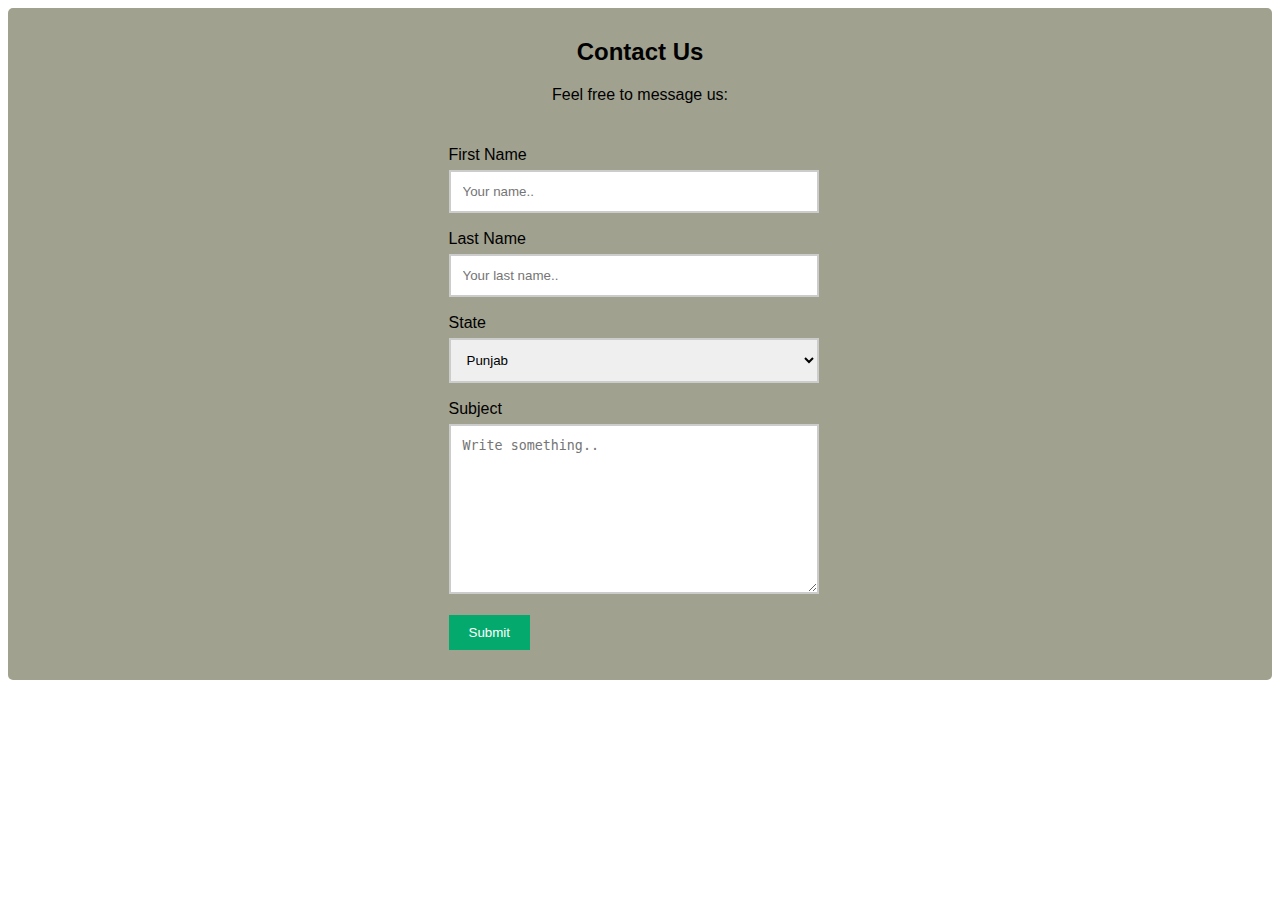
<file: contactus.html>
<!DOCTYPE html>
<html>
<head>
<meta name="viewport" content="width=device-width, initial-scale=1">
<style>
body {
  font-family: Arial, Helvetica, sans-serif;
}

* {
  box-sizing: border-box;
}

input[type=text], select, textarea {
  width: 100%;
  padding: 12px;
  border: 2px solid #ccc;
  margin-top: 6px;
  margin-bottom: 17px;
}

input[type=submit] {
  background-color: #04AA6D;
  color: white;
  padding: 10px 20px;
  border: none;
  cursor: pointer;
}

input[type=submit]:hover {
  background-color: #45a049;
}


.container {
  border-radius: 5px;
  background-color: #a0a18f;
  padding: 10px;
}


.column {
  float: left;
  width: 33%;
  margin-top: 6px;
  padding: 20px;
}

.row:after {
  content: "";
  display: table;
  clear: both;
}
</style>
</head>
<body>


<div class="container">
  <div style="text-align:center">
    <h2>Contact Us</h2>
    <p>Feel free to message us:</p>
  </div>
  <div class="row">
    <div class="column">
    </div>
    <div class="column">
      <form action="#">
        <label for="fname">First Name</label>
        <input type="text" id="fname" name="firstname" placeholder="Your name..">
        <label for="lname">Last Name</label>
        <input type="text" id="lname" name="lastname" placeholder="Your last name..">
        <label for="state">State</label>
        <select id="state" name="state">
          <option value="Punjab">Punjab</option>
          <option value="Uttar Pradesh">Uttar Pradesh</option>
          <option value="Himachal Pradesh">Himachal Pradesh</option>
          <option value="Mumbai">Mumbai</option>
          <option value="New Delhi">New Delhi</option>
        </select>
        <label for="subject">Subject</label>
        <textarea id="subject" name="subject" placeholder="Write something.." style="height:170px"></textarea>
        <input type="submit" value="Submit">
      </form>
    </div>
  </div>
</div>

</body>
</html>
</file>
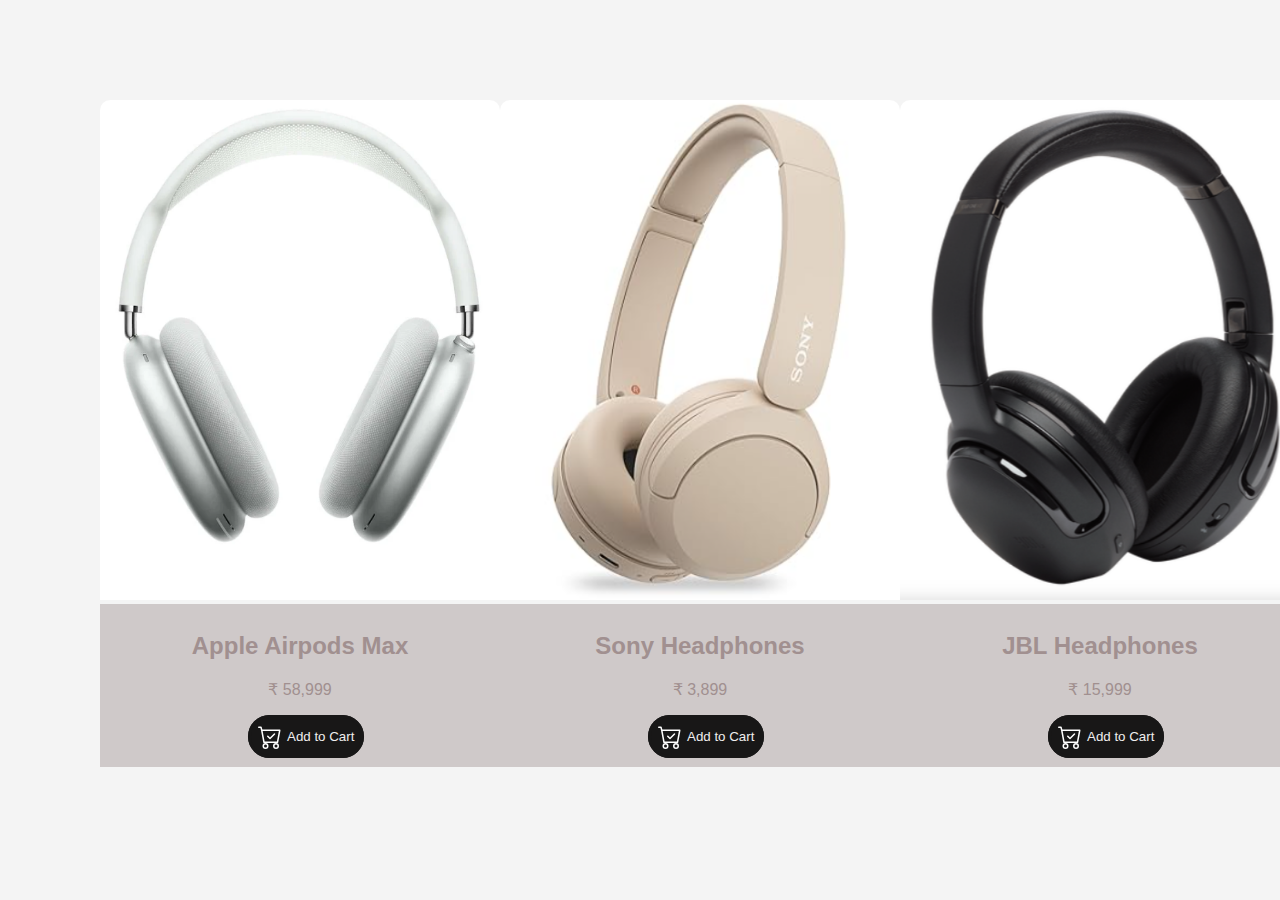
<file: product.html>
<!DOCTYPE html>
<html lang="en">
<head>
    <meta charset="UTF-8">
    <meta name="viewport" content="width=device-width, initial-scale=1.0">
    <title>Image Slider</title>
    <style>
        body {
            font-family: Arial, sans-serif;
            margin: 0;
            padding: 0;
            align-items: center;
            background: #f4f4f4
        }
        
        .slider {
            position: relative;
            width: 500%;
            height: 5%;
            max-width: 200px;
            margin: 100px;
            overflow:visible;
            border-radius: 10px;

        }
        
        .slides {
            display: flex;
            transition: transform 0.5s ease;
        }
        
        .slide {
            min-width: 200%;
            box-sizing: border-box;
            position: relative;
        }
        
        .slide img {
            width: 100%;
            border-radius: 10px 10px 0 0;
        }
        
        .caption {
            background: rgba(170, 158, 158, 0.5);
            color: rgb(161, 144, 144);
            padding: 8px;
            text-align: center;
        }
        
        span2 {
            position: absolute;
            top: 50%;
            transform: translateY(-5000%);
            background: rgba(111, 97, 97, 0.8);
            border: none;
            padding: 1px;
            cursor: pointer;
        }



        .button {
            display: flex;
            justify-content: center;
            align-items: center;
            padding: 1px 10px;
            gap: 5px;
            background-color: #181717;
            outline: 3px #181717 solid;
            outline-offset: -3px;
            border-radius: 30px;
            border: none;
            cursor: pointer;
            margin: 1px;
            margin-left: 140px;
            transition: 400ms;
          }
          
          .button .text {
            color: rgb(240, 238, 238);
            font-weight: 70;
            font-size: 1em;
            transition: 400ms;
          }
          
          .button svg path {
            transition: 400ms;
          }
          
          .button:hover {
            background-color: transparent;
          }
          
          .button:hover .text {
            color: #181717;
          }
          
          .button:hover svg path {
            fill: #181717;
          }
        


        
        .out {
            left: 10px;
        }
        
        .in {
            right: 10px;
        }
    



    </style>
</head>
<body>
    <div class="slider">
        <div class="slides">
            <div class="slide active">
                <img src="Images/apple.png" alt="Apple Airpods Max" height="500">
                <div class="caption">
                    <h2>Apple Airpods Max</h2>
                    <p>&#8377 58,999</p>
                    <button class="button">
                        <svg viewBox="0 0 16 16" class="bi bi-cart-check" height="24" width="24" xmlns="http://www.w3.org/2000/svg" fill="#fff">
                         <path d="M11.354 6.354a.5.5 0 0 0-.708-.708L8 8.293 6.854 7.146a.5.5 0 1 0-.708.708l1.5 1.5a.5.5 0 0 0 .708 0l3-3z"></path>
                         <path d="M.5 1a.5.5 0 0 0 0 1h1.11l.401 1.607 1.498 7.985A.5.5 0 0 0 4 12h1a2 2 0 1 0 0 4 2 2 0 0 0 0-4h7a2 2 0 1 0 0 4 2 2 0 0 0 0-4h1a.5.5 0 0 0 .491-.408l1.5-8A.5.5 0 0 0 14.5 3H2.89l-.405-1.621A.5.5 0 0 0 2 1H.5zm3.915 10L3.102 4h10.796l-1.313 7h-8.17zM6 14a1 1 0 1 1-2 0 1 1 0 0 1 2 0zm7 0a1 1 0 1 1-2 0 1 1 0 0 1 2 0z"></path>
                       </svg>
                         <p class="text">Add to Cart</p>



                </div>
            </div>
            <div class="slide">
                <img src="Images/spny.png" alt="Sony Headphones"  height="500">
                <div class="caption">
                    <h2>Sony Headphones</h2>
                    <p>&#8377 3,899</p>
                    <button class="button">
                        <svg viewBox="0 0 16 16" class="bi bi-cart-check" height="24" width="24" xmlns="http://www.w3.org/2000/svg" fill="#fff">
                         <path d="M11.354 6.354a.5.5 0 0 0-.708-.708L8 8.293 6.854 7.146a.5.5 0 1 0-.708.708l1.5 1.5a.5.5 0 0 0 .708 0l3-3z"></path>
                         <path d="M.5 1a.5.5 0 0 0 0 1h1.11l.401 1.607 1.498 7.985A.5.5 0 0 0 4 12h1a2 2 0 1 0 0 4 2 2 0 0 0 0-4h7a2 2 0 1 0 0 4 2 2 0 0 0 0-4h1a.5.5 0 0 0 .491-.408l1.5-8A.5.5 0 0 0 14.5 3H2.89l-.405-1.621A.5.5 0 0 0 2 1H.5zm3.915 10L3.102 4h10.796l-1.313 7h-8.17zM6 14a1 1 0 1 1-2 0 1 1 0 0 1 2 0zm7 0a1 1 0 1 1-2 0 1 1 0 0 1 2 0z"></path>
                       </svg>
                         <p class="text">Add to Cart</p>

                </div>
            </div>
            <div class="slide">
                <img src="Images/jbl.png" alt="JBL Headphones" height="500">
                <div class="caption">
                    <h2>JBL Headphones</h2>
                    <p>&#8377 15,999</p>
                    <button class="button">
                        <svg viewBox="0 0 16 16" class="bi bi-cart-check" height="24" width="24" xmlns="http://www.w3.org/2000/svg" fill="#fff">
                         <path d="M11.354 6.354a.5.5 0 0 0-.708-.708L8 8.293 6.854 7.146a.5.5 0 1 0-.708.708l1.5 1.5a.5.5 0 0 0 .708 0l3-3z"></path>
                         <path d="M.5 1a.5.5 0 0 0 0 1h1.11l.401 1.607 1.498 7.985A.5.5 0 0 0 4 12h1a2 2 0 1 0 0 4 2 2 0 0 0 0-4h7a2 2 0 1 0 0 4 2 2 0 0 0 0-4h1a.5.5 0 0 0 .491-.408l1.5-8A.5.5 0 0 0 14.5 3H2.89l-.405-1.621A.5.5 0 0 0 2 1H.5zm3.915 10L3.102 4h10.796l-1.313 7h-8.17zM6 14a1 1 0 1 1-2 0 1 1 0 0 1 2 0zm7 0a1 1 0 1 1-2 0 1 1 0 0 1 2 0z"></path>
                       </svg>
                         <p class="text">Add to Cart</p>

                </div>
            </div>
            <div class="slide">
                <img src="Images/charger.jpg" alt="Charger" height="500">
                <div class="caption">
                    <h2>Charger</h2>
                    <p>&#8377 1,199</p>
                    <button class="button">
                        <svg viewBox="0 0 16 16" class="bi bi-cart-check" height="24" width="24" xmlns="http://www.w3.org/2000/svg" fill="#fff">
                         <path d="M11.354 6.354a.5.5 0 0 0-.708-.708L8 8.293 6.854 7.146a.5.5 0 1 0-.708.708l1.5 1.5a.5.5 0 0 0 .708 0l3-3z"></path>
                         <path d="M.5 1a.5.5 0 0 0 0 1h1.11l.401 1.607 1.498 7.985A.5.5 0 0 0 4 12h1a2 2 0 1 0 0 4 2 2 0 0 0 0-4h7a2 2 0 1 0 0 4 2 2 0 0 0 0-4h1a.5.5 0 0 0 .491-.408l1.5-8A.5.5 0 0 0 14.5 3H2.89l-.405-1.621A.5.5 0 0 0 2 1H.5zm3.915 10L3.102 4h10.796l-1.313 7h-8.17zM6 14a1 1 0 1 1-2 0 1 1 0 0 1 2 0zm7 0a1 1 0 1 1-2 0 1 1 0 0 1 2 0z"></path>
                       </svg>
                         <p class="text">Add to Cart</p>

                </div>
            </div>
          
 
            
            <div class="slide">
                <img src="Images/galaxy.png" alt="Galaxy Samsung Buds " height="500">
                <div class="caption">
                    <h2>Galaxy Samsung Buds </h2>
                    <p>&#8377 18,999</p>
                    <button class="button">
                        <svg viewBox="0 0 16 16" class="bi bi-cart-check" height="24" width="24" xmlns="http://www.w3.org/2000/svg" fill="#fff">
                         <path d="M11.354 6.354a.5.5 0 0 0-.708-.708L8 8.293 6.854 7.146a.5.5 0 1 0-.708.708l1.5 1.5a.5.5 0 0 0 .708 0l3-3z"></path>
                         <path d="M.5 1a.5.5 0 0 0 0 1h1.11l.401 1.607 1.498 7.985A.5.5 0 0 0 4 12h1a2 2 0 1 0 0 4 2 2 0 0 0 0-4h7a2 2 0 1 0 0 4 2 2 0 0 0 0-4h1a.5.5 0 0 0 .491-.408l1.5-8A.5.5 0 0 0 14.5 3H2.89l-.405-1.621A.5.5 0 0 0 2 1H.5zm3.915 10L3.102 4h10.796l-1.313 7h-8.17zM6 14a1 1 0 1 1-2 0 1 1 0 0 1 2 0zm7 0a1 1 0 1 1-2 0 1 1 0 0 1 2 0z"></path>
                       </svg>
                         <p class="text">Add to Cart</p>

                </div>
            </div>
        </div>
        <span2 class="out" onclick="changeSlide(-1)">&#10094;</span2>
        <span2 class="in" onclick="changeSlide(1)">&#10095;</span2>
    </div>

    <script>
        let currentSlide = 0;

        function showSlide(index) {
            const slides = document.querySelectorAll('.slide');
            if (index >= slides.length) {
                currentSlide = 0;
            } else if (index < 0) {
                currentSlide = slides1.length - 1;
            } else {
                currentSlide = index;
            }
            const offset = -currentSlide * 100;
            document.querySelector('.slides').style.transform = `translateX(${offset}%)`;
        }
        
        function changeSlide(direction) {
            showSlide(currentSlide + direction);
        }
        
        // Automatic slide change every 5 seconds
        setInterval(() => {
            changeSlide(1);
        }, 3000);
        
        // Optionally pause on hover
        const slider = document.querySelector('.slider');
        slider.addEventListener('mouseover', () => clearInterval(autoSlide));
        slider.addEventListener('mouseout', () => {
            autoSlide = setInterval(() => changeSlide(1), 3000);
        });
        
        // Initialize automatic sliding
        let autoSlide = setInterval(() => changeSlide(1), 3000);
        
    </script>
</body>
</html>
</file>
